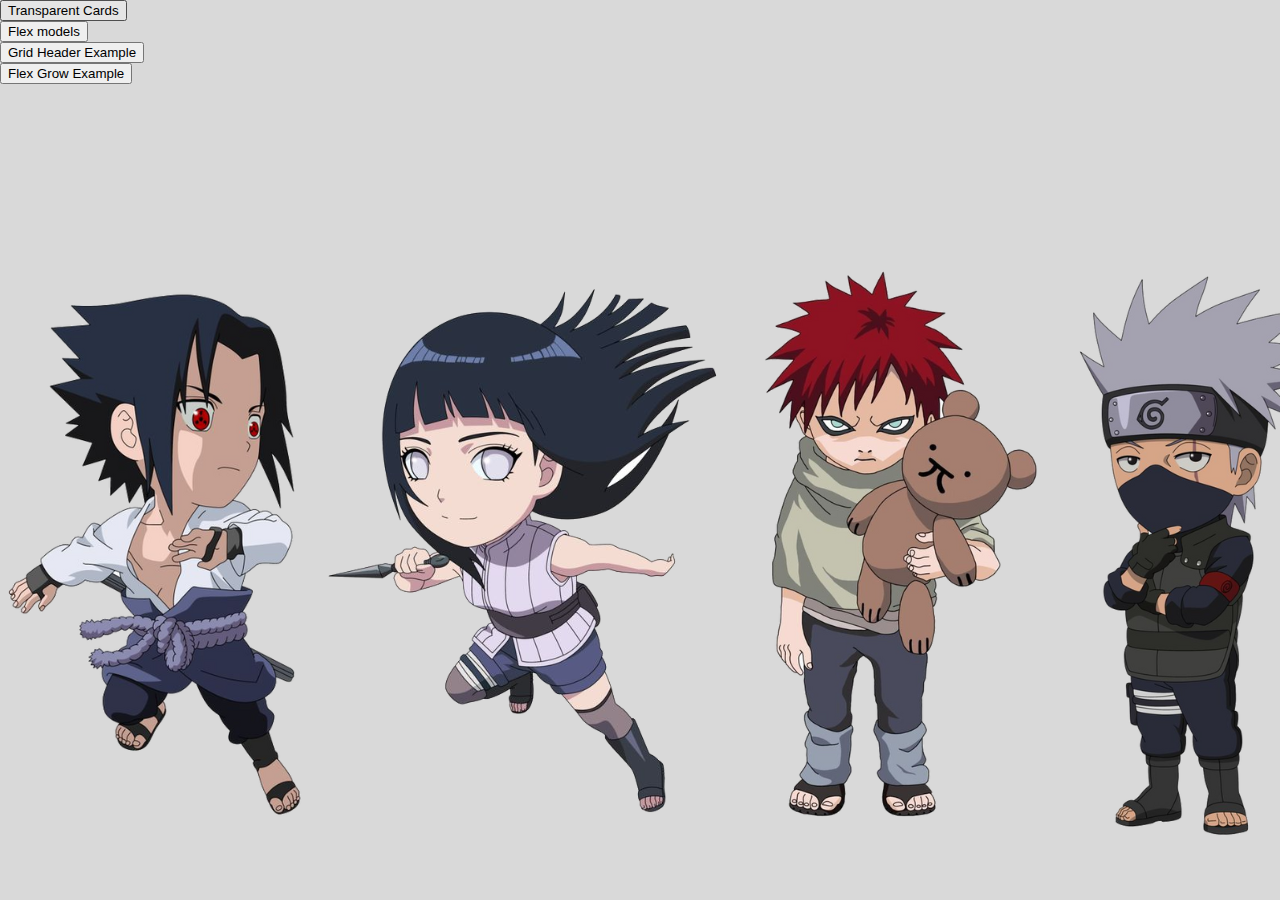
<file: index.html>
<!DOCTYPE html>
<html lang="en">
  <head>
    <meta charset="UTF-8" />
    <meta http-equiv="X-UA-Compatible" content="IE=edge" />
    <meta name="viewport" content="width=device-width, initial-scale=1.0" />
    <title>Document</title>
    <link rel="stylesheet" href="style.css" />
    <link
      href="https://cdn.jsdelivr.net/npm/bootstrap@5.0.2/dist/css/bootstrap.min.css"
      rel="stylesheet"
      integrity="sha384-EVSTQN3/azprG1Anm3QDgpJLIm9Nao0Yz1ztcQTwFspd3yD65VohhpuuCOmLASjC"
      crossorigin="anonymous"
    />
  </head>

  <body>
    <div id="animatedBackground">
      <div class="row m-0 bg-light bg-gradient p-2">
        <div class="col-md-2">
          <button class="btn-primary btn-lg" id="transparent-cards">
            <span> Transparent Cards </span>
          </button>
        </div>

        <div class="col-md-2">
          <button class="btn-primary btn-lg" id="flex-models">
            <span> Flex models </span>
          </button>
        </div>

        <div class="col-md-2">
          <button class="btn-primary btn-lg" id="grid-header-example">
            <span> Grid Header Example </span>
          </button>
        </div>

        <div class="col-md-2">
          <button class="btn-primary btn-lg" id="flex-grow-example">
            <span> Flex Grow Example </span>
          </button>
        </div>
      </div>
    </div>

    <script src="script.js"></script>

    <script
      src="https://cdn.jsdelivr.net/npm/bootstrap@5.0.2/dist/js/bootstrap.bundle.min.js"
      integrity="sha384-MrcW6ZMFYlzcLA8Nl+NtUVF0sA7MsXsP1UyJoMp4YLEuNSfAP+JcXn/tWtIaxVXM"
      crossorigin="anonymous"
    ></script>
  </body>
</html>
</file>
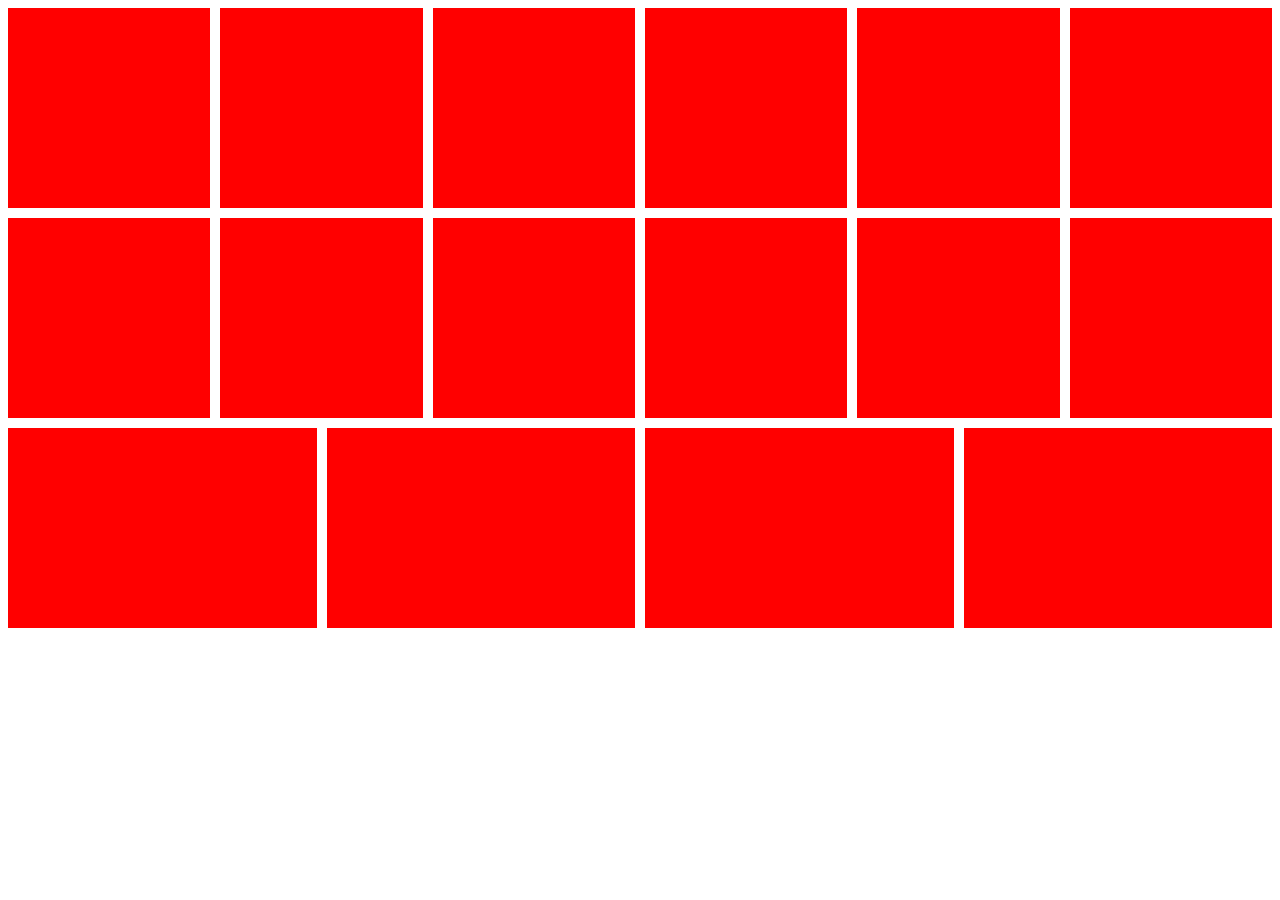
<file: flex-grow-example/index.html>
<!DOCTYPE html>
<html lang="en">
  <head>
    <meta charset="UTF-8" />
    <meta http-equiv="X-UA-Compatible" content="IE=edge" />
    <meta name="viewport" content="width=device-width, initial-scale=1.0" />
    <title>Document</title>
    <link rel="stylesheet" href="styles.css" />
  </head>
  <body>
    <div class="container">
      <div class="card"></div>
      <div class="card"></div>
      <div class="card"></div>
      <div class="card"></div>
      <div class="card"></div>
      <div class="card"></div>
      <div class="card"></div>
      <div class="card"></div>
      <div class="card"></div>
      <div class="card"></div>
      <div class="card"></div>
      <div class="card"></div>
      <div class="card"></div>
      <div class="card"></div>
      <div class="card"></div>
      <div class="card"></div>
    </div>
  </body>
</html>
</file>
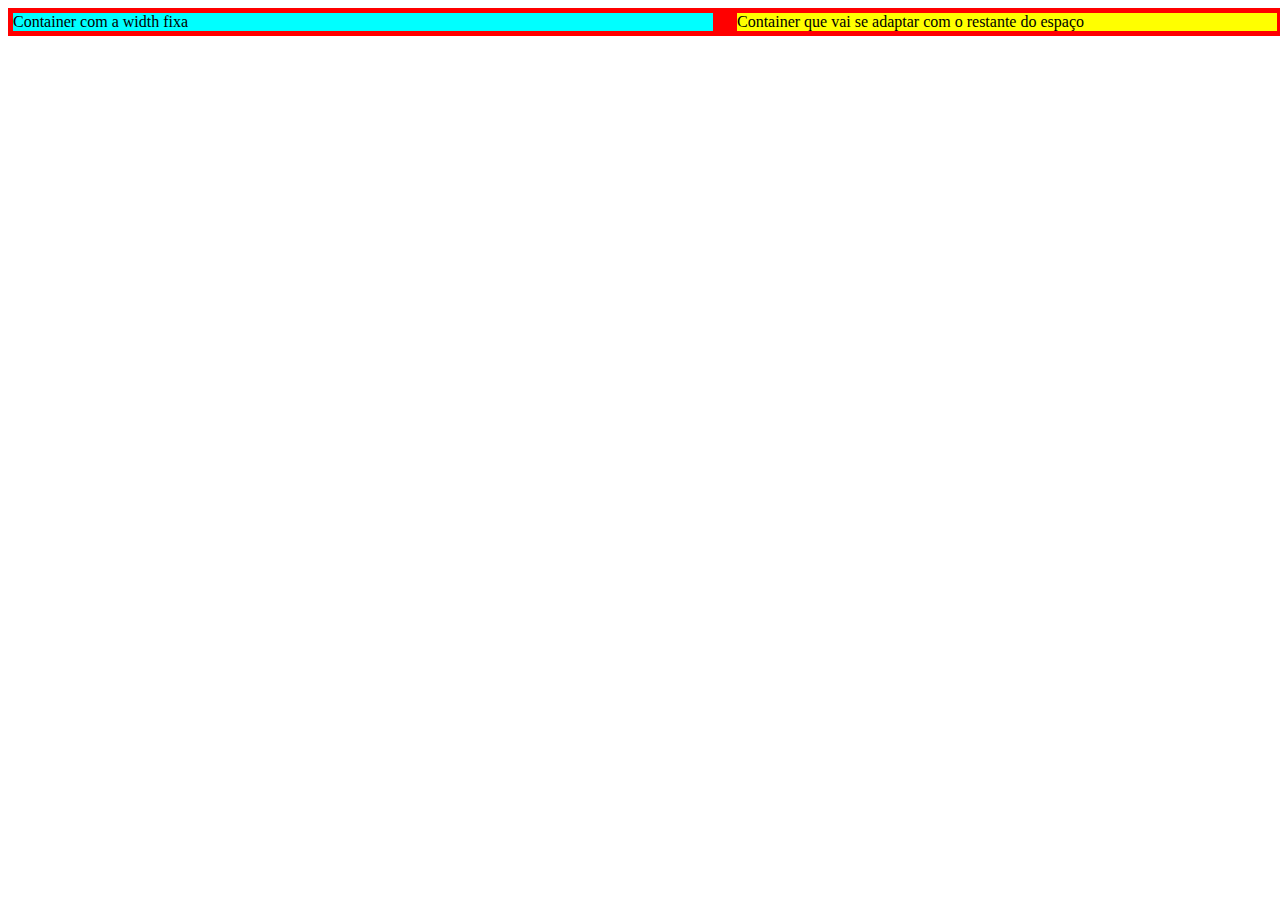
<file: flex-models/index.html>
<!DOCTYPE html>
<html lang="en">

<head>
    <meta charset="UTF-8">
    <meta http-equiv="X-UA-Compatible" content="IE=edge">
    <meta name="viewport" content="width=device-width, initial-scale=1.0">
    <title>Flex Models</title>
    <link rel="stylesheet" href="style.css">
</head>

<body>
    <div class="container">
        <div class="fix-width-container">
            Container com a width fixa
        </div>
        <div class="readjust-width-container">
            Container que vai se adaptar com o restante do espaço
        </div>
    </div>
</body>

</html>
</file>
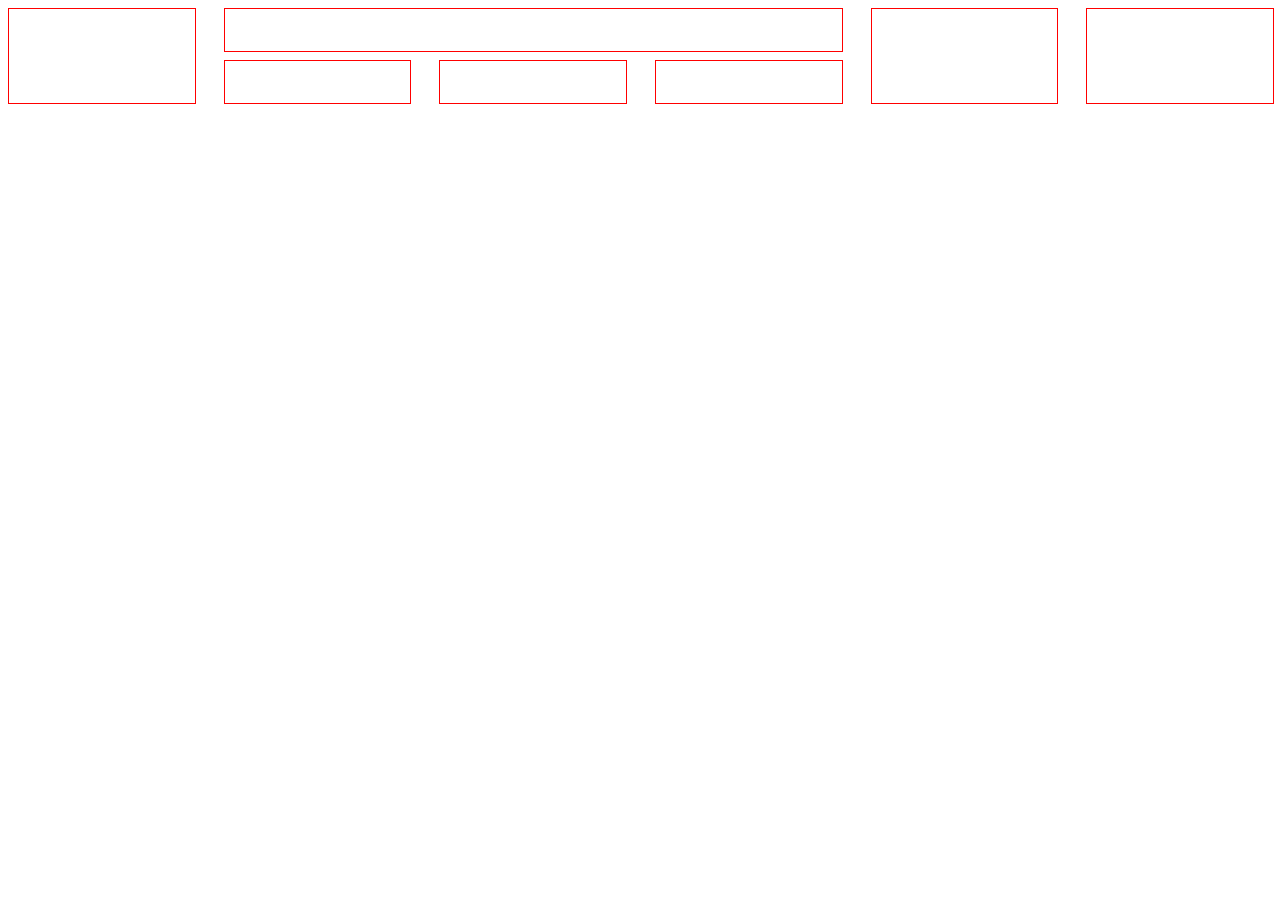
<file: grid-header-example/index.html>
<!DOCTYPE html>
<html lang="en">

<head>
    <meta charset="UTF-8">
    <meta http-equiv="X-UA-Compatible" content="IE=edge">
    <meta name="viewport" content="width=device-width, initial-scale=1.0">
    <title>Document</title>
    <link rel="stylesheet" href="style.css">
</head>

<body>
    <div class="container">
        <div class="item" style="grid-row: auto / span 2;"></div>
        <div class="item" style="grid-column: auto / span 3;"></div>
        <div class="item" style="grid-row: auto / span 2;"></div>
        <div class="item" style="grid-row: auto / span 2;"></div>
        <div class="item"></div>
        <div class="item"></div>
        <div class="item"></div>
    </div>
</body>

</html>
</file>
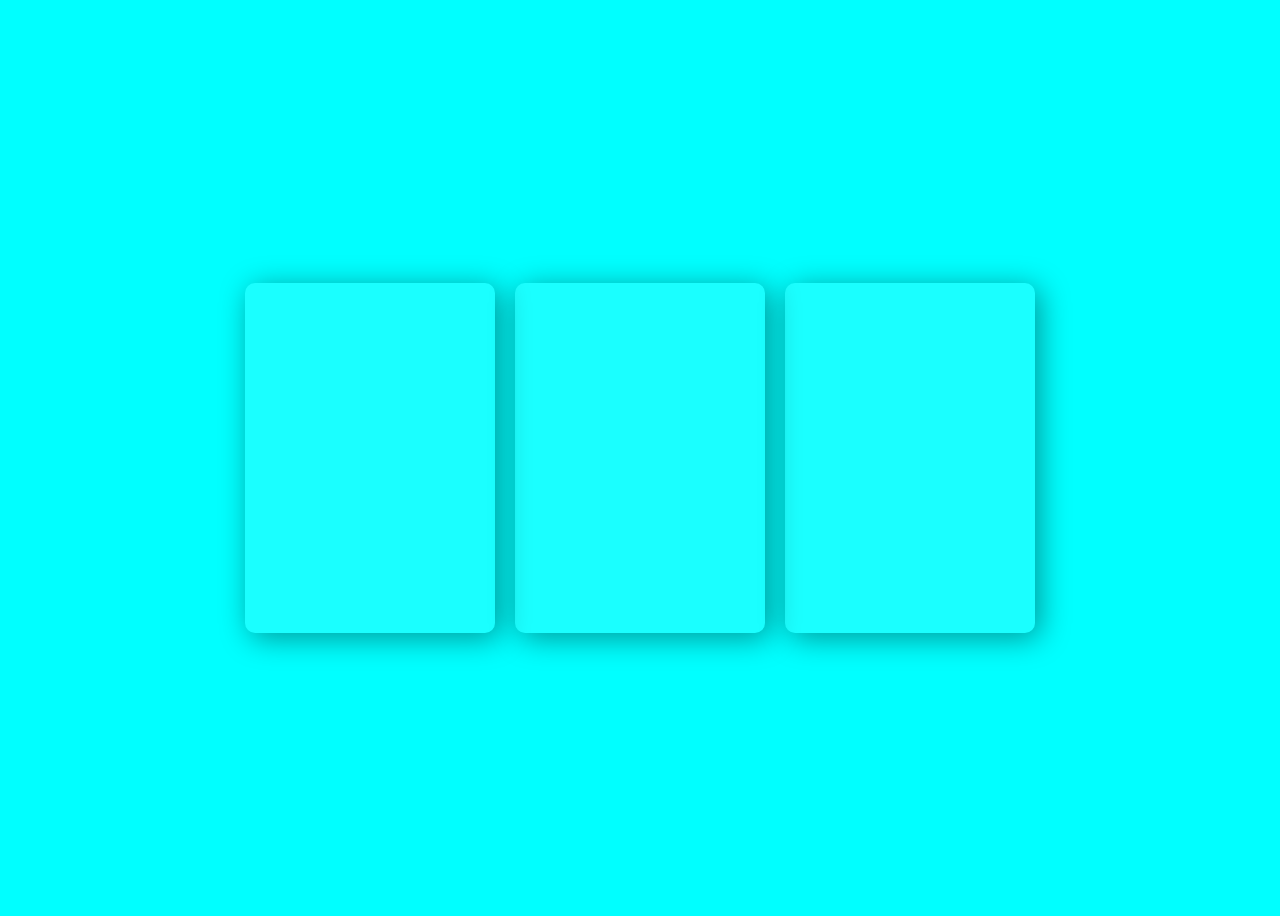
<file: transparent-cards/index.html>
<!DOCTYPE html>
<html lang="en">

<head>
    <meta charset="UTF-8">
    <meta http-equiv="X-UA-Compatible" content="IE=edge">
    <meta name="viewport" content="width=device-width, initial-scale=1.0">
    <title>HTML Reusable</title>
    <link rel="stylesheet" href="style.css">
</head>

<body>
    <div class="card"></div>
    <div class="card"></div>
    <div class="card"></div>
</body>

</html>
</file>
<file: flex-grow-example/styles.css>
.container {
  display: flex;
  flex-wrap: wrap;
  gap: 10px;
}

.card {
  width: 200px;
  height: 200px;
  background-color: red;
  flex-grow: 1;
}
</file>
<file: flex-models/style.css>
.container {
    display: flex;
    gap: 24px;
    width: 100%;
    padding: 5px;
    background-color: red
}

.fix-width-container {
    background-color: aqua;
    width: 700px;
}

.readjust-width-container {
    background-color: yellow;
    flex: 1 1 0%;
}
</file>
<file: grid-header-example/style.css>
.container {
    display: grid;
    grid-template-columns: repeat(6, minmax(0, 1fr));
    gap: 30px;
}

.item {
    border: 1px solid red;
    width: 100%;
    padding-bottom: 20px;
    height: 100%;
}
</file>
<file: transparent-cards/style.css>
body {
    background-color: aqua;
    background-size: cover;
    height: 100vh;
    display: flex;
    justify-content: center;
    align-items: center;
}

.card {
    position: relative;
    margin: 10px;
    border-radius: 10px;
    background-color: rgba(255, 255, 255, 0.1);
    box-shadow: 5px 5px 30px rgba(0, 0, 0, 0.4);
    height: 350px;
    width: 250px;
}
</file>
<file: style.css>
#animatedBackground {
    width: 100%;
    height: 100%;
    position: absolute;
    top: 0;
    left: 0;
    background: url("imgs/background.png");
    background-repeat: repeat;
    background-position: 0 0;
    /* background-size: auto 100%; */
    /*adjust s value for speed*/
    animation: animatedBackground 500s linear infinite;
}

@keyframes animatedBackground {
    from {
        background-position: 0 0;
    }

    /*use negative width if you want it to flow right to left else and positive for left to right*/
    to {
        background-position: -10000px 0;
    }
}
</file>
